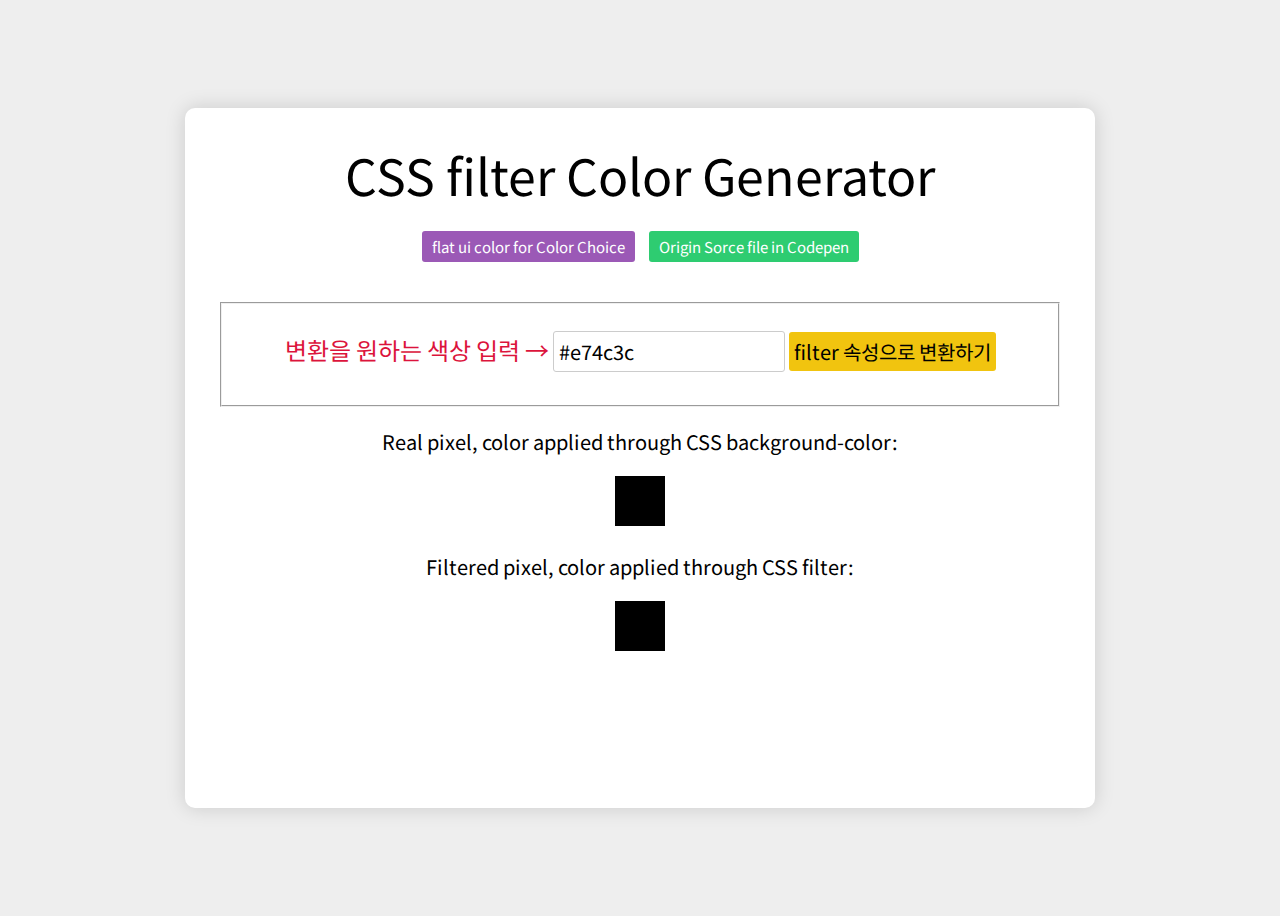
<file: [다운로드]+퍼블리싱+작업(Beyond+Insight)-20230707/[참고자료] 퍼블리싱/CSS filter 제너레이터/CSS filter Color Generator.html>
<!DOCTYPE html>
<html lang="en">
<head>
  <meta charset="UTF-8">
  <title>CSS filter Color Generator</title>
  <script src="https://ajax.googleapis.com/ajax/libs/jquery/2.1.1/jquery.min.js"></script>
  <style>
    /* Web Fonts : Noto Sans */
    @import url('https://fonts.googleapis.com/css2?family=Noto+Sans+KR:wght@100;300;400;500;700;900&display=swap');
    
    * {
      font-family: 'Noto Sans KR', sans-serif;
      font-size: 20px;
    }
    body {
      display: flex;
      justify-content: center;
      align-items: center;
      height: 100vh;
      background-color: #eee;
    }
    .container {
      box-shadow: 0 0 20px rgba(0, 0, 0, 0.15);
      border-radius: 10px;
      padding: 30px;
      box-sizing: border-box;
      background-color: #fff;
      min-height: 700px;
    }
    .pixel {
      display: inline-block;
      background-color: #000;
      width: 50px;
      height: 50px;
    }
    .filter {
      width: 850px;
      text-align: center;
    }
    .filter caption {
      margin-bottom: 40px;
    }
    .filter caption span {
      font-size: 50px;
      display: block;
      color: #000;
      margin-bottom: 20px;
    }
    .filter caption a {
      text-decoration: none;
      background-color: #333;
      color: #fff;
      border-radius: 3px;
      font-size: 15px;
      padding: 5px 10px;
      margin: 5px;
    }
    .filter caption a:first-of-type {
      background-color: #9b59b6;
    }
    .filter caption a:last-of-type {
      background-color: #2ecc71;
    }
    input[class=target] {
      outline: none;
      border: 1px solid #ccc;
      border-radius: 3px;
      padding: 5px;
    }
    input[class=target]:focus {
      background-color: #eee;
    }
    button.execute {
      cursor: pointer;
      background-color: #f1c40f;
      border: none;
      border-radius: 3px;
      padding: 5px;
    }
  </style>
</head>
<body>

  <div class="container">
    <table class="filter">
      <caption>
        <span>CSS filter Color Generator</span>
        <a href="https://flatuicolors.com/" target="_blank">flat ui color for Color Choice</a>
        <a href="https://codepen.io/sosuke/pen/Pjoqqp" target="_blank">Origin Sorce file in Codepen</a>
      </caption>
      <tr valign="top">
        <td width="50%">
          <fieldset>
            <p>
              <label style="font-size: 24px; color: crimson">변환을 원하는 색상 입력 →</label> <input class="target" type="text" placeholder="target hex" value="#e74c3c"/>
              <button class="execute">filter 속성으로 변환하기</button>
            </p>
          </fieldset>
          <p>Real pixel, color applied through CSS <code>background-color</code>:</p>
          <div class="pixel realPixel"></div>
    
          <p>Filtered pixel, color applied through CSS <code>filter</code>:</p>
          <div class="pixel filterPixel"></div>
    
          <p class="filterDetail"></p>
          <p class="lossDetail"></p>
        </td>
      </tr>
    </table>
  </div>

  <script>
    'use strict';

    class Color {
      constructor(r, g, b) {
        this.set(r, g, b);
      }
      
      toString() {
        return `rgb(${Math.round(this.r)}, ${Math.round(this.g)}, ${Math.round(this.b)})`;
      }

      set(r, g, b) {
        this.r = this.clamp(r);
        this.g = this.clamp(g);
        this.b = this.clamp(b);
      }

      hueRotate(angle = 0) {
        angle = angle / 180 * Math.PI;
        const sin = Math.sin(angle);
        const cos = Math.cos(angle);

        this.multiply([
          0.213 + cos * 0.787 - sin * 0.213,
          0.715 - cos * 0.715 - sin * 0.715,
          0.072 - cos * 0.072 + sin * 0.928,
          0.213 - cos * 0.213 + sin * 0.143,
          0.715 + cos * 0.285 + sin * 0.140,
          0.072 - cos * 0.072 - sin * 0.283,
          0.213 - cos * 0.213 - sin * 0.787,
          0.715 - cos * 0.715 + sin * 0.715,
          0.072 + cos * 0.928 + sin * 0.072,
        ]);
      }

      grayscale(value = 1) {
        this.multiply([
          0.2126 + 0.7874 * (1 - value),
          0.7152 - 0.7152 * (1 - value),
          0.0722 - 0.0722 * (1 - value),
          0.2126 - 0.2126 * (1 - value),
          0.7152 + 0.2848 * (1 - value),
          0.0722 - 0.0722 * (1 - value),
          0.2126 - 0.2126 * (1 - value),
          0.7152 - 0.7152 * (1 - value),
          0.0722 + 0.9278 * (1 - value),
        ]);
      }

      sepia(value = 1) {
        this.multiply([
          0.393 + 0.607 * (1 - value),
          0.769 - 0.769 * (1 - value),
          0.189 - 0.189 * (1 - value),
          0.349 - 0.349 * (1 - value),
          0.686 + 0.314 * (1 - value),
          0.168 - 0.168 * (1 - value),
          0.272 - 0.272 * (1 - value),
          0.534 - 0.534 * (1 - value),
          0.131 + 0.869 * (1 - value),
        ]);
      }

      saturate(value = 1) {
        this.multiply([
          0.213 + 0.787 * value,
          0.715 - 0.715 * value,
          0.072 - 0.072 * value,
          0.213 - 0.213 * value,
          0.715 + 0.285 * value,
          0.072 - 0.072 * value,
          0.213 - 0.213 * value,
          0.715 - 0.715 * value,
          0.072 + 0.928 * value,
        ]);
      }

      multiply(matrix) {
        const newR = this.clamp(this.r * matrix[0] + this.g * matrix[1] + this.b * matrix[2]);
        const newG = this.clamp(this.r * matrix[3] + this.g * matrix[4] + this.b * matrix[5]);
        const newB = this.clamp(this.r * matrix[6] + this.g * matrix[7] + this.b * matrix[8]);
        this.r = newR;
        this.g = newG;
        this.b = newB;
      }

      brightness(value = 1) {
        this.linear(value);
      }
      contrast(value = 1) {
        this.linear(value, -(0.5 * value) + 0.5);
      }

      linear(slope = 1, intercept = 0) {
        this.r = this.clamp(this.r * slope + intercept * 255);
        this.g = this.clamp(this.g * slope + intercept * 255);
        this.b = this.clamp(this.b * slope + intercept * 255);
      }

      invert(value = 1) {
        this.r = this.clamp((value + this.r / 255 * (1 - 2 * value)) * 255);
        this.g = this.clamp((value + this.g / 255 * (1 - 2 * value)) * 255);
        this.b = this.clamp((value + this.b / 255 * (1 - 2 * value)) * 255);
      }

      hsl() {
        // Code taken from https://stackoverflow.com/a/9493060/2688027, licensed under CC BY-SA.
        const r = this.r / 255;
        const g = this.g / 255;
        const b = this.b / 255;
        const max = Math.max(r, g, b);
        const min = Math.min(r, g, b);
        let h, s, l = (max + min) / 2;

        if (max === min) {
          h = s = 0;
        } else {
          const d = max - min;
          s = l > 0.5 ? d / (2 - max - min) : d / (max + min);
          switch (max) {
            case r:
              h = (g - b) / d + (g < b ? 6 : 0);
              break;

            case g:
              h = (b - r) / d + 2;
              break;

            case b:
              h = (r - g) / d + 4;
              break;
          }
          h /= 6;
        }

        return {
          h: h * 100,
          s: s * 100,
          l: l * 100,
        };
      }

      clamp(value) {
        if (value > 255) {
          value = 255;
        } else if (value < 0) {
          value = 0;
        }
        return value;
      }
    }

    class Solver {
      constructor(target, baseColor) {
        this.target = target;
        this.targetHSL = target.hsl();
        this.reusedColor = new Color(0, 0, 0);
      }

      solve() {
        const result = this.solveNarrow(this.solveWide());
        return {
          values: result.values,
          loss: result.loss,
          filter: this.css(result.values),
        };
      }

      solveWide() {
        const A = 5;
        const c = 15;
        const a = [60, 180, 18000, 600, 1.2, 1.2];

        let best = { loss: Infinity };
        for (let i = 0; best.loss > 25 && i < 3; i++) {
          const initial = [50, 20, 3750, 50, 100, 100];
          const result = this.spsa(A, a, c, initial, 1000);
          if (result.loss < best.loss) {
            best = result;
          }
        }
        return best;
      }

      solveNarrow(wide) {
        const A = wide.loss;
        const c = 2;
        const A1 = A + 1;
        const a = [0.25 * A1, 0.25 * A1, A1, 0.25 * A1, 0.2 * A1, 0.2 * A1];
        return this.spsa(A, a, c, wide.values, 500);
      }

      spsa(A, a, c, values, iters) {
        const alpha = 1;
        const gamma = 0.16666666666666666;

        let best = null;
        let bestLoss = Infinity;
        const deltas = new Array(6);
        const highArgs = new Array(6);
        const lowArgs = new Array(6);

        for (let k = 0; k < iters; k++) {
          const ck = c / Math.pow(k + 1, gamma);
          for (let i = 0; i < 6; i++) {
            deltas[i] = Math.random() > 0.5 ? 1 : -1;
            highArgs[i] = values[i] + ck * deltas[i];
            lowArgs[i] = values[i] - ck * deltas[i];
          }

          const lossDiff = this.loss(highArgs) - this.loss(lowArgs);
          for (let i = 0; i < 6; i++) {
            const g = lossDiff / (2 * ck) * deltas[i];
            const ak = a[i] / Math.pow(A + k + 1, alpha);
            values[i] = fix(values[i] - ak * g, i);
          }

          const loss = this.loss(values);
          if (loss < bestLoss) {
            best = values.slice(0);
            bestLoss = loss;
          }
        }
        return { values: best, loss: bestLoss };

        function fix(value, idx) {
          let max = 100;
          if (idx === 2 /* saturate */) {
            max = 7500;
          } else if (idx === 4 /* brightness */ || idx === 5 /* contrast */) {
            max = 200;
          }

          if (idx === 3 /* hue-rotate */) {
            if (value > max) {
              value %= max;
            } else if (value < 0) {
              value = max + value % max;
            }
          } else if (value < 0) {
            value = 0;
          } else if (value > max) {
            value = max;
          }
          return value;
        }
      }

      loss(filters) {
        // Argument is array of percentages.
        const color = this.reusedColor;
        color.set(0, 0, 0);

        color.invert(filters[0] / 100);
        color.sepia(filters[1] / 100);
        color.saturate(filters[2] / 100);
        color.hueRotate(filters[3] * 3.6);
        color.brightness(filters[4] / 100);
        color.contrast(filters[5] / 100);

        const colorHSL = color.hsl();
        return (
          Math.abs(color.r - this.target.r) +
          Math.abs(color.g - this.target.g) +
          Math.abs(color.b - this.target.b) +
          Math.abs(colorHSL.h - this.targetHSL.h) +
          Math.abs(colorHSL.s - this.targetHSL.s) +
          Math.abs(colorHSL.l - this.targetHSL.l)
        );
      }

      css(filters) {
        function fmt(idx, multiplier = 1) {
          return Math.round(filters[idx] * multiplier);
        }
        return `filter: invert(${fmt(0)}%) sepia(${fmt(1)}%) saturate(${fmt(2)}%) hue-rotate(${fmt(3, 3.6)}deg) brightness(${fmt(4)}%) contrast(${fmt(5)}%);`;
      }
    }

    function hexToRgb(hex) {
      // Expand shorthand form (e.g. "03F") to full form (e.g. "0033FF")
      const shorthandRegex = /^#?([a-f\d])([a-f\d])([a-f\d])$/i;
      hex = hex.replace(shorthandRegex, (m, r, g, b) => {
        return r + r + g + g + b + b;
      });

      const result = /^#?([a-f\d]{2})([a-f\d]{2})([a-f\d]{2})$/i.exec(hex);
      return result
        ? [
          parseInt(result[1], 16),
          parseInt(result[2], 16),
          parseInt(result[3], 16),
        ]
        : null;
    }

    $(document).ready(() => {
      $('button.execute').click(() => {
        const rgb = hexToRgb($('input.target').val());
        if (rgb.length !== 3) {
          alert('Invalid format!');
          return;
        }

        const color = new Color(rgb[0], rgb[1], rgb[2]);
        const solver = new Solver(color);
        const result = solver.solve();

        let lossMsg;
        if (result.loss < 1) {
          lossMsg = 'This is a perfect result.';
        } else if (result.loss < 5) {
          lossMsg = 'The is close enough.';
        } else if (result.loss < 15) {
          lossMsg = 'The color is somewhat off. Consider running it again.';
        } else {
          lossMsg = 'The color is extremely off. Run it again!';
        }

        $('.realPixel').css('background-color', color.toString());
        $('.filterPixel').attr('style', result.filter);
        $('.filterDetail').text(result.filter);
        $('.lossDetail').html(`Loss: ${result.loss.toFixed(1)}. <b>${lossMsg}</b>`);
      });
    });
  </script>
  
  
</body>
</html>
</file>
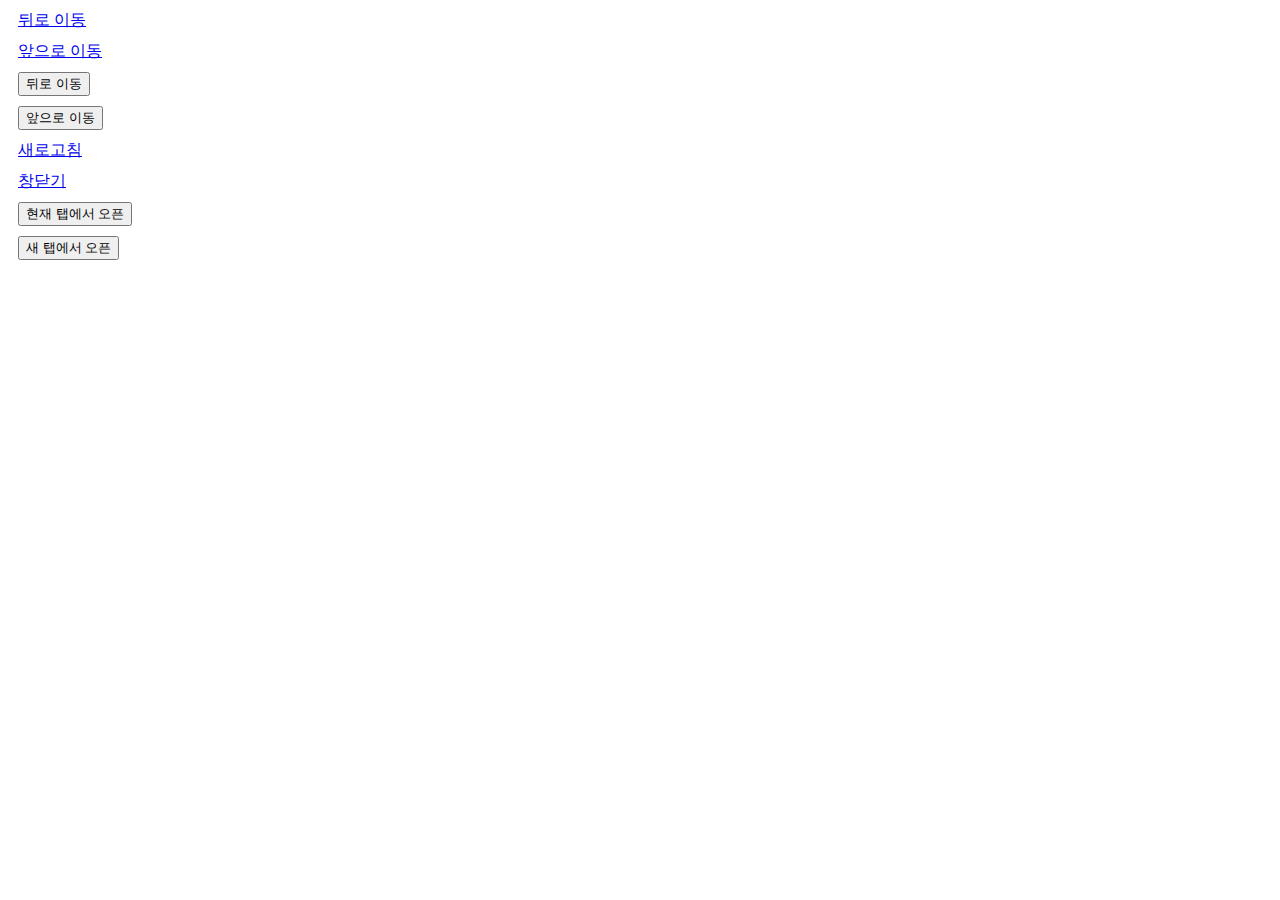
<file: [다운로드]+퍼블리싱+작업(Beyond+Insight)-20230707/[참고자료] 퍼블리싱/인라인 자바스크립트 정리/인라인-자바스크립트-정리.html>
<!DOCTYPE html>
<html lang="en">
<head>
  <meta charset="UTF-8">
  <title>필수 자바스크립트 정리</title>
  <style>
    a, button {
      display: block;
      margin: 10px;
    }
  </style>
</head>
<body>
 
  <a href="javascript:history.back()">뒤로 이동</a>
  <a href="javascript:history.forward()">앞으로 이동</a>

  <button onclick="javascript:history.back()">뒤로 이동</button>
  <button onclick="javascript:history.forward()">앞으로 이동</button>

  <a href="javascript:location.reload()">새로고침</a>
  <a href="javascript:window.close()">창닫기</a>

  <button onclick="location.href='http://www.daum.net'">현재 탭에서 오픈</button>

  <button onclick="window.open('http://www.daum.net')">새 탭에서 오픈</button>
  
  <!--
    ■ 자바스크립트 이전 페이지로 이동하는 방법 : history.go(), history.back()

    histroy.go(-1);
    // 이전 페이지... 즉 한단계 뒤로 돌아가기

    histroy.go(-2);
    // 두단계 이전의 페이지로 이동

    histroy.go(-3);
    // 세단계 이전의 페이지로 이동

    history.back();
    // history.go(-1)과 동일한 기능

    history.forward();
    // history.go(1)과 동일하며 앞으로 이동
  -->

  
</body>
</html>
</file>
